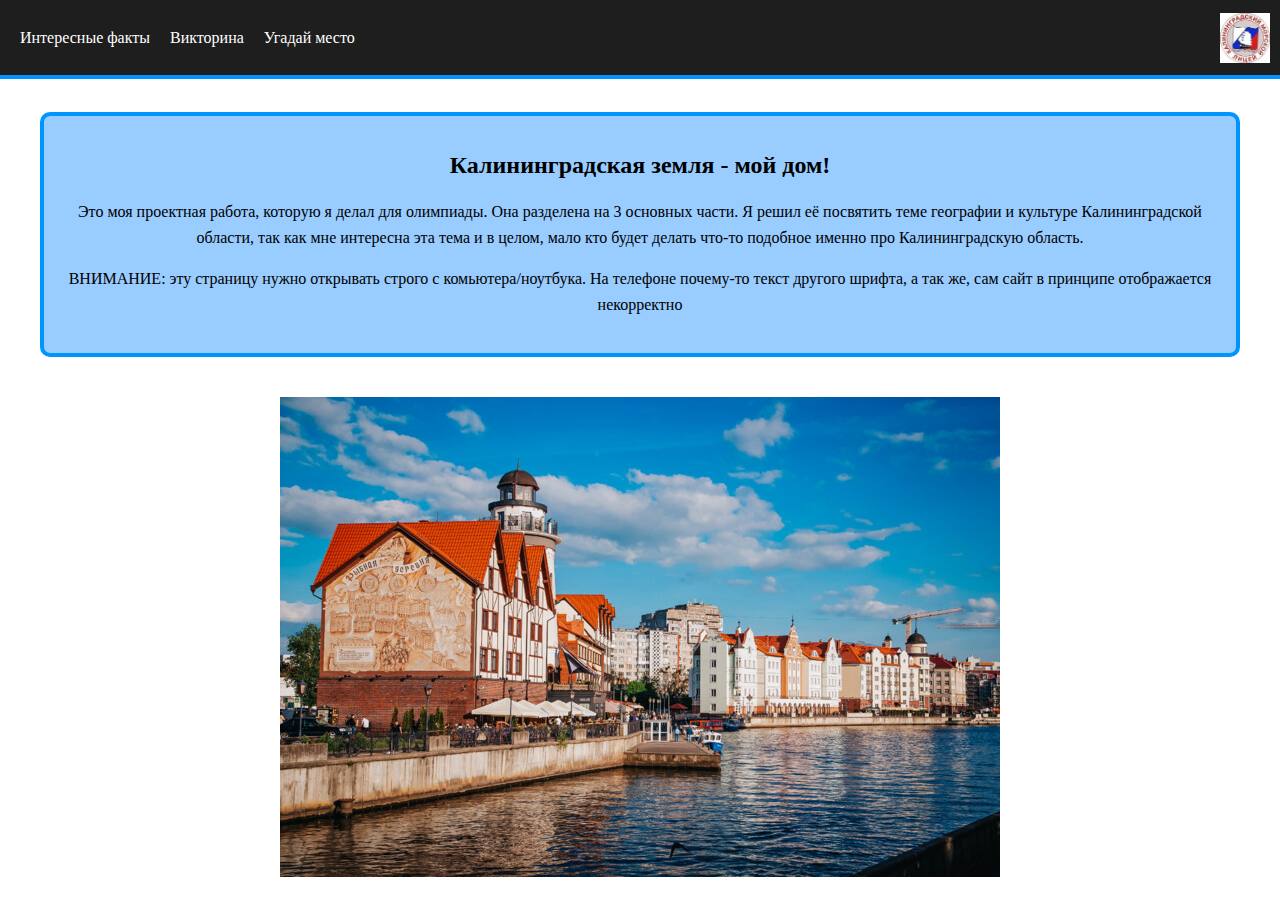
<file: index.html>
﻿<!DOCTYPE html>

<html lang="en" xmlns="http://www.w3.org/1999/xhtml">
<head>
	<meta charset="utf-8" />
	<link rel="stylesheet" href="style.css">
	<title>Проектная работа</title>
</head>
<body>
	<!-- Верхняя панель-->
	<div class="navbar">
		<div class="left-links">
			<a href="Интересные%20факты.html" class="nav-link">Интересные факты</a>
			<a href="Викторина.html" class="nav-link">Викторина</a>
			<a href="Угадай%20место.html" class="nav-link">Угадай место</a>
		</div>
		<div class="right-links">
			<img src="KML logo.jpeg" style="width: auto; height: 50px" class="nav-link">
		</div>
	</div>
	<br>
	<br>
	<br>
	<br>

	<div class="content">
		<h1>Калининградская земля - мой дом!</h1>
		<p>Это моя проектная работа, которую я делал для олимпиады. Она разделена на 3 основных части. Я решил её посвятить теме географии и культуре Калининградской области, так как мне интересна эта тема и в целом, мало кто будет делать что-то подобное именно про Калининградскую область.</p>
		<p>ВНИМАНИЕ: эту страницу нужно открывать строго с комьютера/ноутбука. На телефоне почему-то текст другого шрифта, а так же, сам сайт в принципе отображается некорректно</p>
	</div>

	<img src="Калининград.jpg">

</body>
</html>
</file>
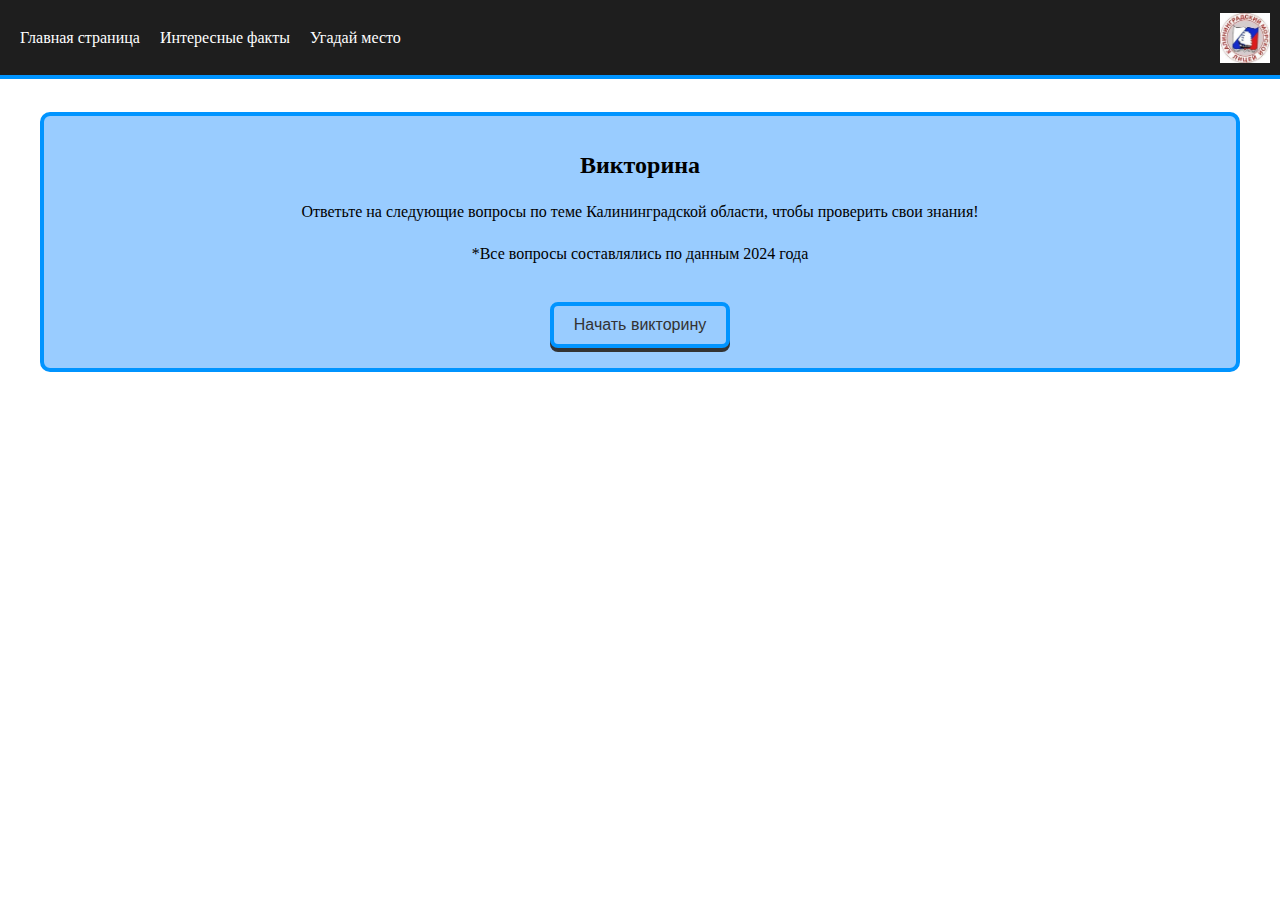
<file: Викторина.html>
﻿<!DOCTYPE html>

<html lang="en" xmlns="http://www.w3.org/1999/xhtml">
<head>
	<meta charset="utf-8" />
	<link rel="stylesheet" href="style.css">
	<title>Проектная работа</title>
</head>
<body>
	<!-- Верхняя панель-->
	<div class="navbar">
		<div class="left-links">
			<a href="index.html" class="nav-link">Главная страница</a>
			<a href="Интересные%20факты.html" class="nav-link">Интересные факты</a>
			<a href="Угадай%20место.html" class="nav-link">Угадай место</a>
		</div>
		<div class="right-links">
			<img src="KML logo.jpeg" style="width: auto; height: 50px" class="nav-link">
		</div>
	</div>

	<br>
	<br>
	<br>
	<br>

	<!-- Кнопка для перезапуска викторины -->


	<div class="content" id="startScreen">
		<h1>Викторина</h1>
		<p>Ответьте на следующие вопросы по теме Калининградской области, чтобы проверить свои знания!</p>
		<p>*Все вопросы составлялись по данным 2024 года</p>
		<button class="button" onclick="startGame()">Начать викторину</button>
	</div>

	<!-- Основной контент -->

    <div class="content" id="gameContainer">

        <h1 id="question-num"></h1>
        <p id="question"></p>

        <div id="images_for_7" class="image-container">
            <img src="1.png" width="100" height="150">
            <img src="2.png" width="100" height="150">
            <img src="3.png" width="100" height="150">
        </div>
        <div class="answers" id="answers">
            <button class="button" onclick="checkAnswer(0)">Вариант 1</button>
            <button class="button" onclick="checkAnswer(1)">Вариант 2</button>
            <button class="button" onclick="checkAnswer(2)">Вариант 3</button>
        </div>
        <div class="result" id="result"></div>
        <div class="next-button" id="nextButton">
            <button class="button" onclick="nextQuestion()">Продолжить</button>
        </div>
    </div>

	<div class="content" id="EndScreen">
		<h1>Игра завершена, спасибо за участние!</h1>
		<p id="right_answers"></p>
	</div>

	<script>

		document.getElementById("gameContainer").style.display = "none";
		document.getElementById("EndScreen").style.display = "none";

		// Массив вопросов и ответов

		const questions = [
			{ text: "Сколько городов в Калининградской области?", correct: 0 },
			{ text: "Какая площадь у Калининградской области?", correct: 2 },
			{ text: "Какое население Калининградской области?", correct: 2 },
			{ text: "В каком году Куршскую Косу признали национальным парком?", correct: 0 },
			{ text: "Сколько немецких фортов в Калининградской области?", correct: 1 },
			{ text: "В каком городе находится карьер по добыче янтаря?", correct: 0 },
			{ text: "Какой герб у Калининградской области?", correct: 0 },
            { text: "Какой философ является одним из символов Калининградской области?", correct: 1 },
            { text: "Какая длина Куршской Косы?", correct: 2 },
            { text: "Сколько заливов в Калининградской области?", correct: 1 }

		];

		const answers = [
			["22", "31", "16"],
			["7 000 км²", "40 000 км²", "15 100 км²"],
			["1 800 000 человек", "60 000 человек", "1 100 000 человек"],
			["1987", "2003", "1993"],
			["21", "15", "8"],
			["Янтарный", "Балтийск", "Советск"],
			["1", "2", "3"],
            ["Карл Маркс", "Иммануил Кант", "Юрген Хабермас"],
            ["160 км", "52 км", "98 км"],
            ["3", "2", "5"]
		];

		let currentIndex = 0;
		let rightAnswers = 0;

		function startGame() {
			document.getElementById("startScreen").style.display = "none";
			document.getElementById("gameContainer").style.display = "block";
			loadQuestion();
		}

		function loadQuestion() {
			document.getElementById("question-num").textContent = `Вопрос ${currentIndex + 1}`;
			document.getElementById("question").textContent = questions[currentIndex].text;
			const buttons = document.querySelectorAll(".answers button");
			document.getElementById("images_for_7").style.display = "none";
			if (currentIndex === 6) { document.getElementById("images_for_7").style.display = "block" }

			buttons.forEach((btn, index) => {
				btn.textContent = answers[currentIndex][index]
				btn.disabled = false;
			});
			document.getElementById("result").textContent = "";
			document.getElementById("nextButton").style.display = "none";
		}

		function checkAnswer(selectedIndex) {

			const resultDiv = document.getElementById("result");
			if (selectedIndex === questions[currentIndex].correct) {
				resultDiv.textContent = "Правильно!";
				resultDiv.style.color = "green";
				rightAnswers++;
			} else {
				resultDiv.textContent = `Неправильно! Ответ - ${answers[currentIndex][questions[currentIndex].correct]}`
				resultDiv.style.color = "red";
			}
			document.querySelectorAll(".answers button").forEach(btn => btn.disabled = true);
			document.getElementById("nextButton").style.display = "block";
			document.getElementById("answers").style.display = "none";
		}

		function nextQuestion() {
			currentIndex++;
			if (currentIndex < questions.length) {
				document.getElementById("answers").style.display = "block";
				loadQuestion();
			} else {
				document.getElementById("EndScreen").style.display = "block";
				document.getElementById("gameContainer").style.display = "none";
				let right_answers_word = "a"
				if (rightAnswers === 0) { right_answers_word = "правильных ответов" }
				else if (rightAnswers === 1) { right_answers_word = "правильный ответ" }
				else if (rightAnswers < 5) { right_answers_word = "правильных ответа" }
				if (4 < rightAnswers) { right_answers_word = "правильных ответов" }
				document.getElementById("right_answers").textContent = "Вы ответили на " + rightAnswers + " " + right_answers_word + " из 10";
			}
		}

		// Загрузка первой панорамы при открытии
		loadQuestion();
	</script>
</body>
</html>
</file>
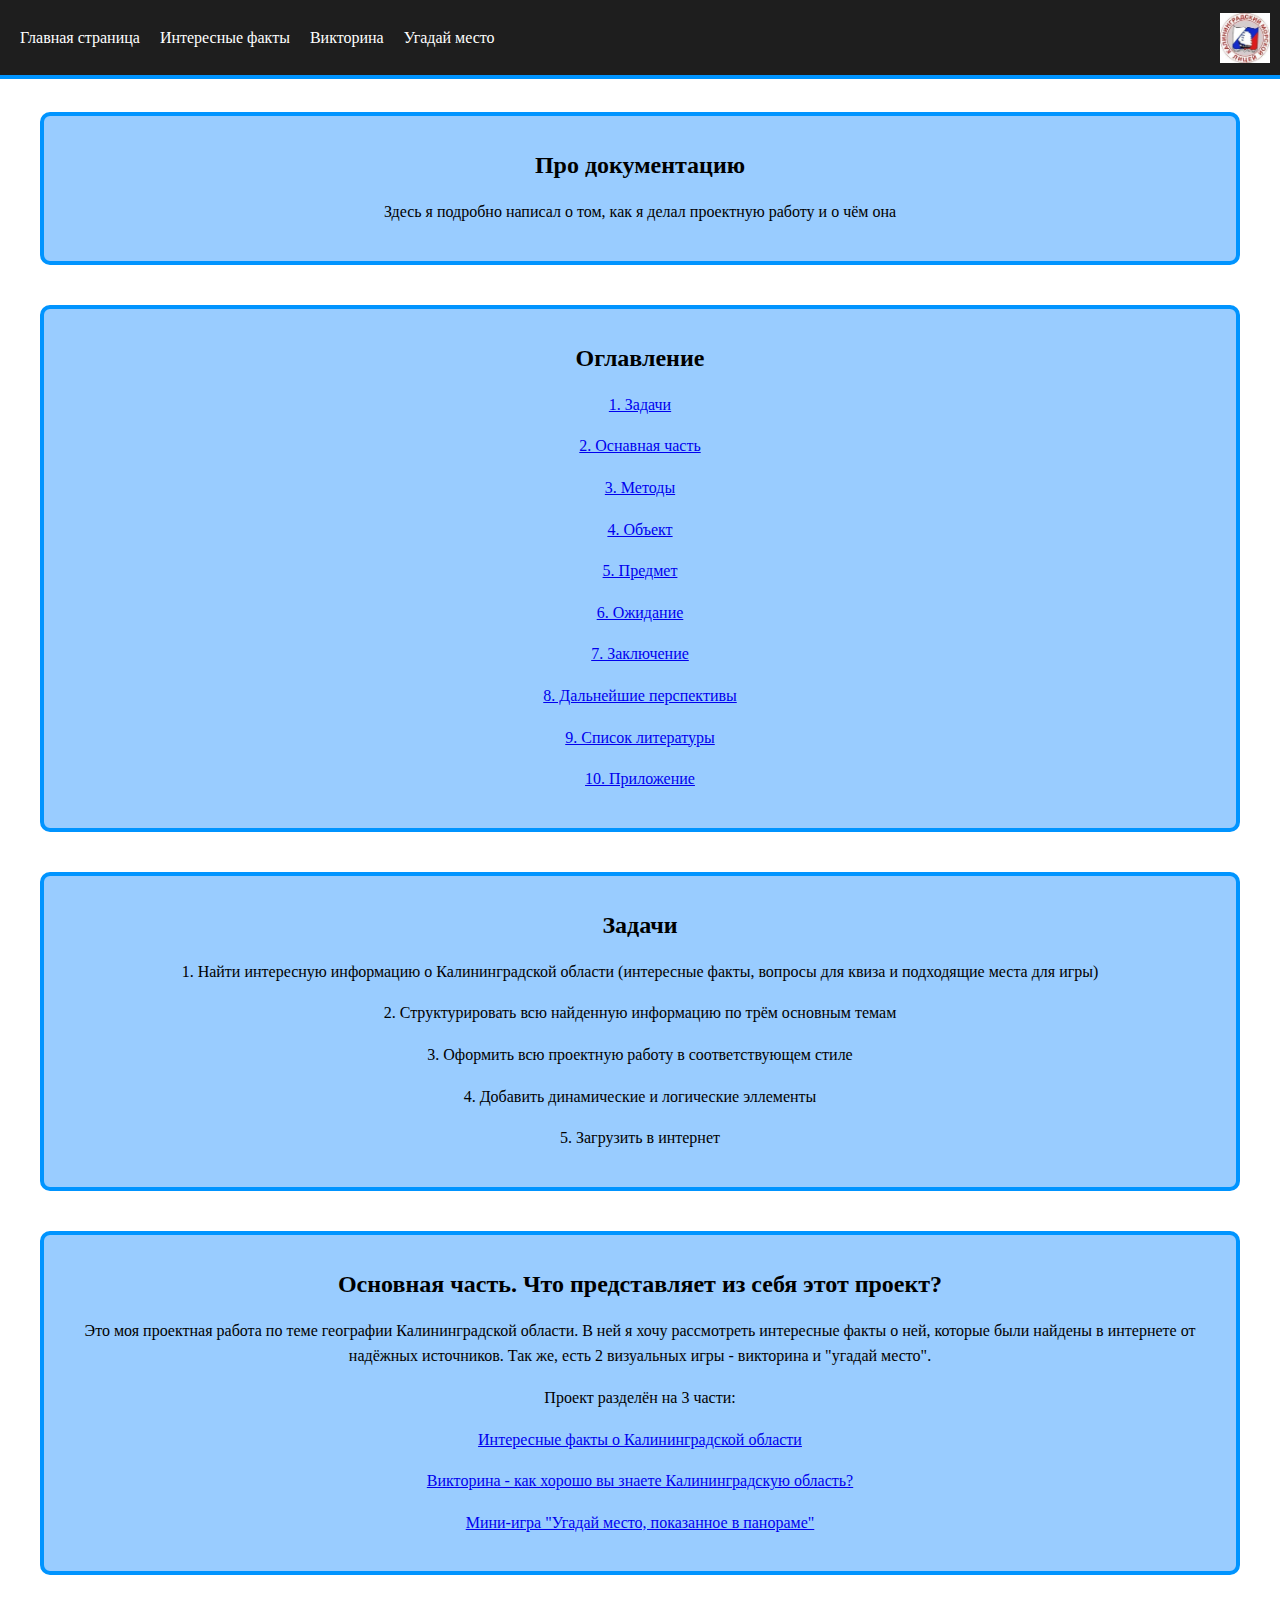
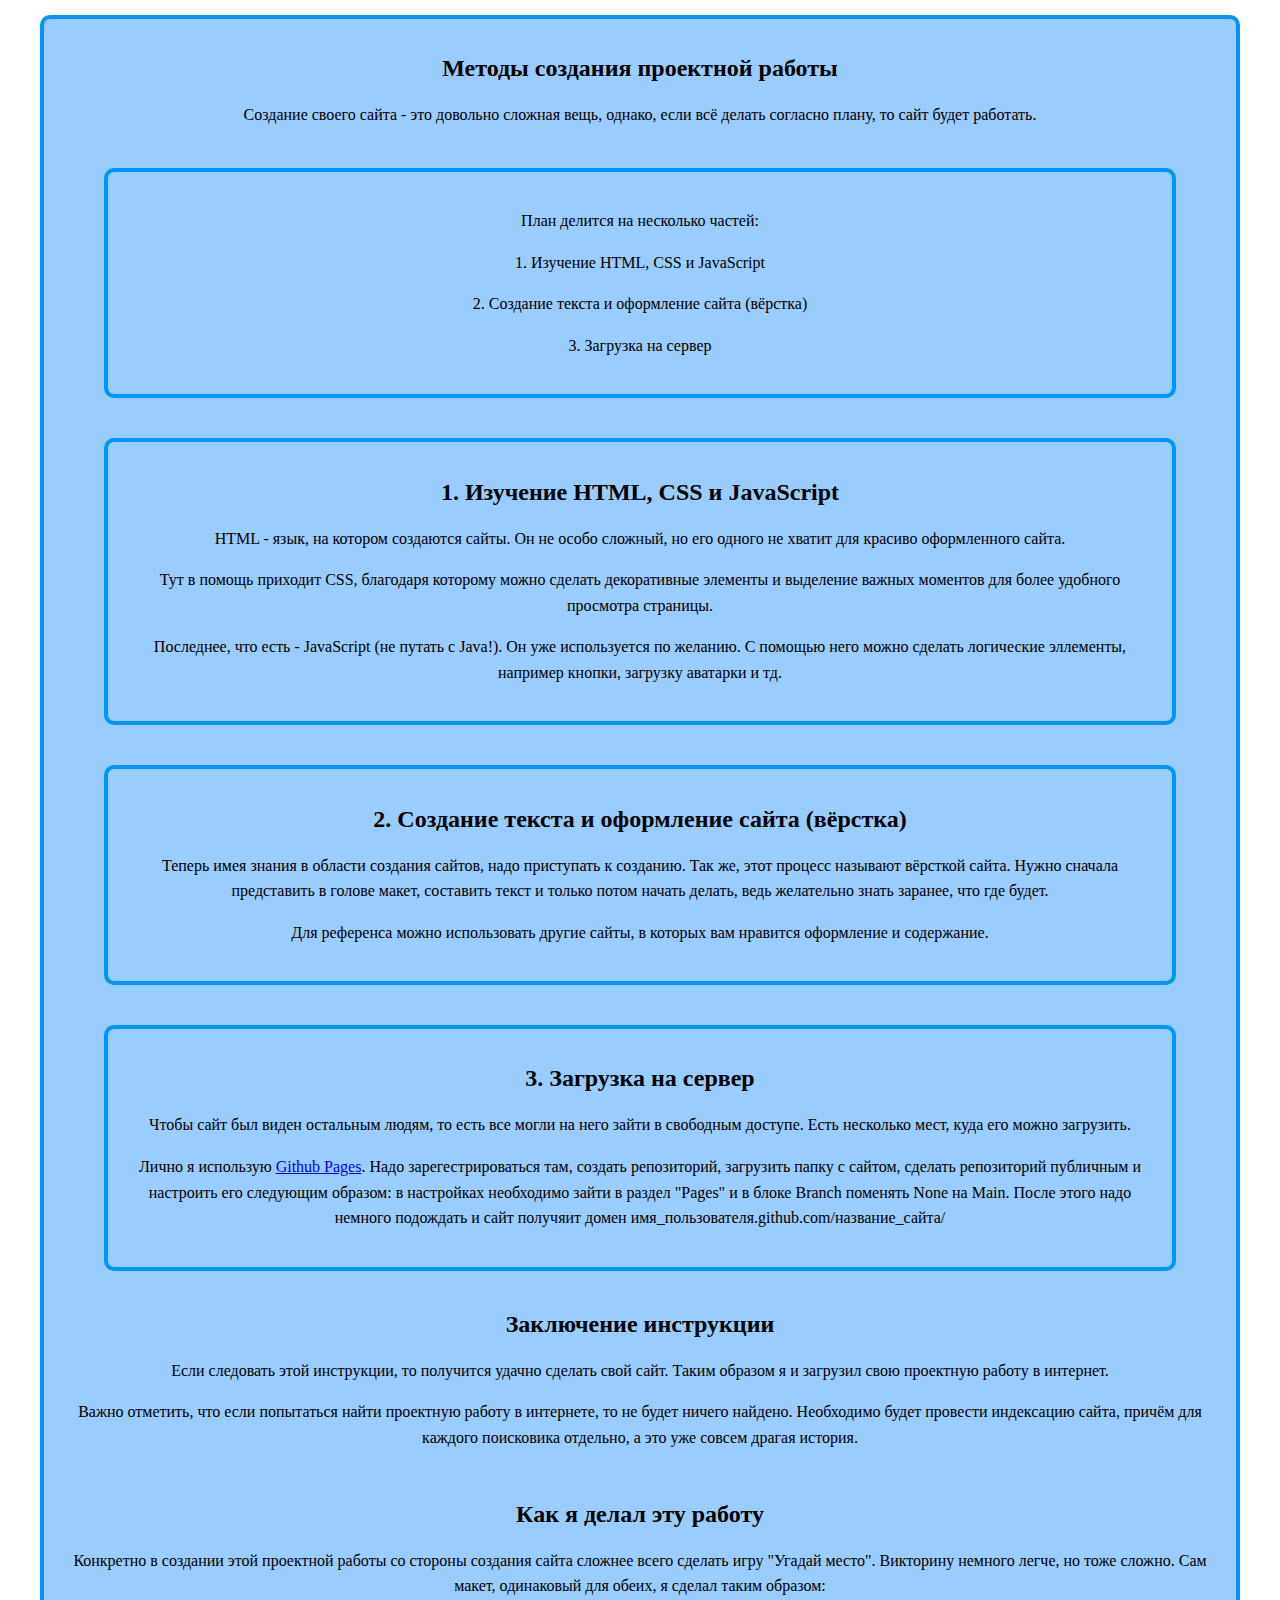
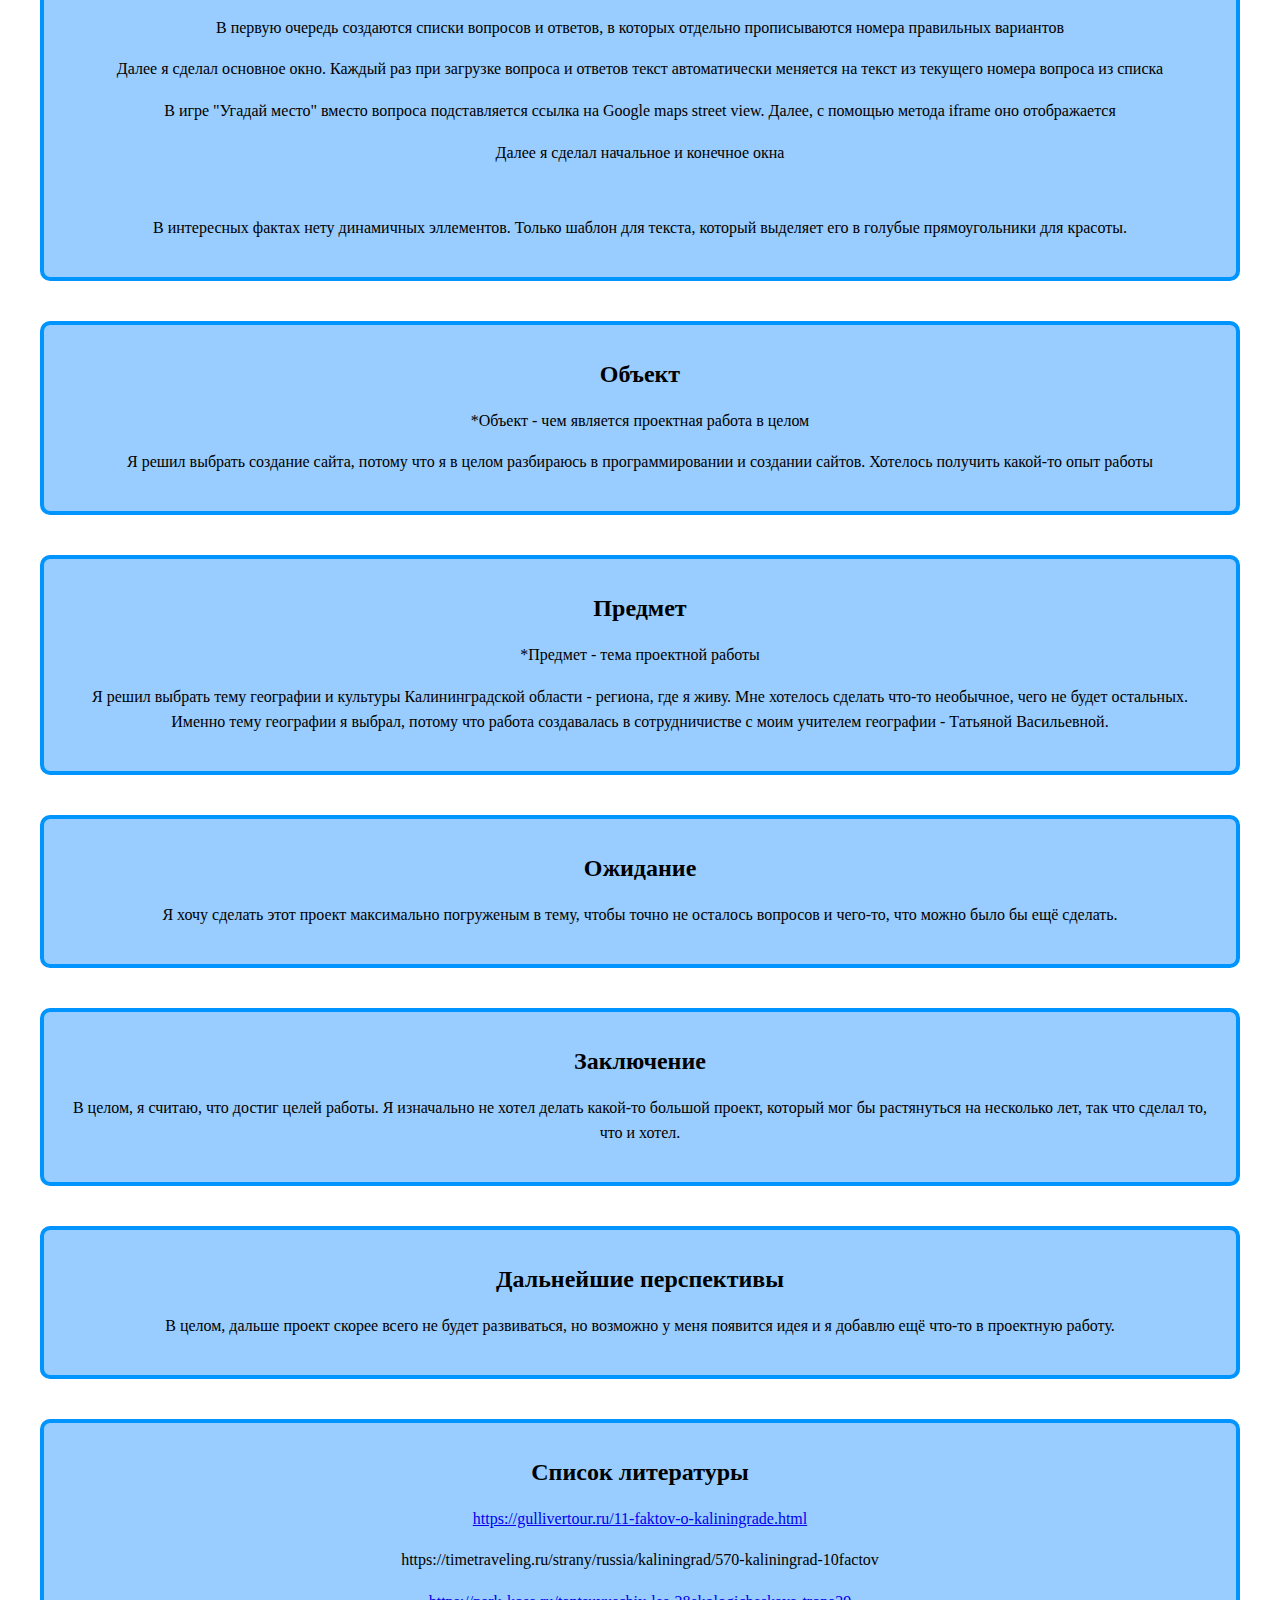
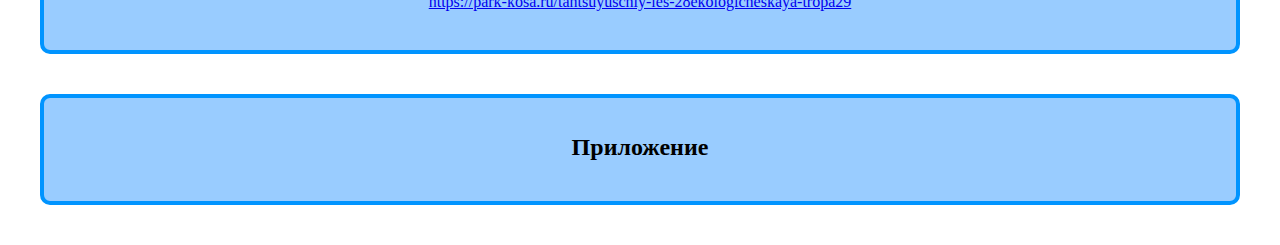
<file: Документация проекта.html>
﻿<!DOCTYPE html>

<html lang="en" xmlns="http://www.w3.org/1999/xhtml">
<head>
	<meta charset="utf-8" />
	<link rel="stylesheet" href="style.css">
	<title>Проектная работа</title>
</head>
<body>
	<!-- Верхняя панель-->
	<div class="navbar">
		<div class="left-links">
			<a href="index.html" class="nav-link">Главная страница</a>
			<a href="Интересные%20факты.html" class="nav-link">Интересные факты</a>
			<a href="Викторина.html" class="nav-link">Викторина</a>
			<a href="Угадай%20место.html" class="nav-link">Угадай место</a>
		</div>
		<div class="right-links">
			<img src="KML logo.jpeg" style="width: auto; height: 50px" class="nav-link">
		</div>
	</div>
	<br>
	<br>
	<br>
	<br>

	<div class="content">
		<h1>Про документацию</h1>
		<p>Здесь я подробно написал о том, как я делал проектную работу и о чём она</p>
	</div>

	<div class="content">
		<h1>Оглавление</h1>
		<p><a href="#1">1. Задачи</a></p>
		<p><a href="#2">2. Оснавная часть</a></p>
		<p><a href="#3">3. Методы</a></p>
		<p><a href="#4">4. Объект</a></p>
		<p><a href="#5">5. Предмет</a></p>
		<p><a href="#6">6. Ожидание</a></p>
		<p><a href="#7">7. Заключение</a></p>
		<p><a href="#8">8. Дальнейшие перспективы</a></p>
		<p><a href="#9">9. Список литературы</a></p>
		<p id="1"><a href="#10">10. Приложение</a></p>
	</div>

	<div class="content">
		<h1>Задачи</h1>
		<p>1. Найти интересную информацию о Калининградской области (интересные факты, вопросы для квиза и подходящие места для игры)</p>
		<p>2. Структурировать всю найденную информацию по трём основным темам</p>
		<p>3. Оформить всю проектную работу в соответствующем стиле</p>
		<p>4. Добавить динамические и логические эллементы</p>
		<p id="2">5. Загрузить в интернет</p>
	</div>

	<div class="content">
		<h1>Основная часть. Что представляет из себя этот проект?</h1>
		<p>Это моя проектная работа по теме географии Калининградской области. В ней я хочу рассмотреть интересные факты о ней, которые были найдены в интернете от надёжных источников. Так же, есть 2 визуальных игры - викторина и "угадай место".</p>
		<p>Проект разделён на 3 части:</p>
		<p><a href="#">Интересные факты о Калининградской области</a></p>
		<p><a href="#">Викторина - как хорошо вы знаете Калининградскую область?</a></p>
		<p id="3"><a href="#">Мини-игра "Угадай место, показанное в панораме"</a></p>
	</div>

	<div class="content">
		<h1>Методы создания проектной работы</h1>
		<p>Создание своего сайта - это довольно сложная вещь, однако, если всё делать согласно плану, то сайт будет работать.</p>
		<div class="content">
			<p>План делится на несколько частей:</p>
			<p>1. Изучение HTML, CSS и JavaScript</p>
			<p>2. Создание текста и оформление сайта (вёрстка)</p>
			<p>3. Загрузка на сервер</p>
		</div>

		<div class="content">
			<h1>1. Изучение HTML, CSS и JavaScript</h1>
			<p>HTML - язык, на котором создаются сайты. Он не особо сложный, но его одного не хватит для красиво оформленного сайта.</p>
			<p>Тут в помощь приходит CSS, благодаря которому можно сделать декоративные элементы и выделение важных моментов для более удобного просмотра страницы.</p>
			<p>Последнее, что есть - JavaScript (не путать с Java!). Он уже используется по желанию. С помощью него можно сделать логические эллементы, например кнопки, загрузку аватарки и тд.</p>
		</div>

		<div class="content">
			<h1>2. Создание текста и оформление сайта (вёрстка)</h1>
			<p>Теперь имея знания в области создания сайтов, надо приступать к созданию. Так же, этот процесс называют вёрсткой сайта. Нужно сначала представить в голове макет, составить текст и только потом начать делать, ведь желательно знать заранее, что где будет.</p>
			<p>Для референса можно использовать другие сайты, в которых вам нравится оформление и содержание.</p>
		</div>

		<div class="content">
			<h1>3. Загрузка на сервер</h1>
			<p>Чтобы сайт был виден остальным людям, то есть все могли на него зайти в свободным доступе. Есть несколько мест, куда его можно загрузить.</p>
			<p>Лично я использую <a href="https://pages.github.com/">Github Pages</a>. Надо зарегестрироваться там, создать репозиторий, загрузить папку с сайтом, сделать репозиторий публичным и настроить его следующим образом: в настройках необходимо зайти в раздел "Pages" и в блоке Branch поменять None на Main. После этого надо немного подождать и сайт получяит домен имя_пользователя.github.com/название_сайта/</p>
		</div>

		<h1>Заключение инструкции</h1>
		<p>Если следовать этой инструкции, то получится удачно сделать свой сайт. Таким образом я и загрузил свою проектную работу в интернет.</p>
		<p>Важно отметить, что если попытаться найти проектную работу в интернете, то не будет ничего найдено. Необходимо будет провести индексацию сайта, причём для каждого поисковика отдельно, а это уже совсем драгая история.</p>
		<br>
		<h1>Как я делал эту работу</h1>
		<p>Конкретно в создании этой проектной работы со стороны создания сайта сложнее всего сделать игру "Угадай место". Викторину немного легче, но тоже сложно. Сам макет, одинаковый для обеих, я сделал таким образом:</p>
		<p>В первую очередь создаются списки вопросов и ответов, в которых отдельно прописываются номера правильных вариантов</p>
		<p>Далее я сделал основное окно. Каждый раз при загрузке вопроса и ответов текст автоматически меняется на текст из текущего номера вопроса из списка</p>
		<p>В игре "Угадай место" вместо вопроса подставляется ссылка на Google maps street view. Далее, с помощью метода iframe оно отображается</p>
		<p>Далее я сделал начальное и конечное окна</p>
		<br>
		<p id="4">В интересных фактах нету динамичных эллементов. Только шаблон для текста, который выделяет его в голубые прямоугольники для красоты.</p>

	</div>

	<div class="content">
		<h1>Объект</h1>
		<p>*Объект - чем является проектная работа в целом</p>
		<p id="5">Я решил выбрать создание сайта, потому что я в целом разбираюсь в программировании и создании сайтов. Хотелось получить какой-то опыт работы</p>
	</div>

	<div class="content">
		<h1>Предмет</h1>
		<p>*Предмет - тема проектной работы</p>
		<p id="6">Я решил выбрать тему географии и культуры Калининградской области - региона, где я живу. Мне хотелось сделать что-то необычное, чего не будет остальных. Именно тему географии я выбрал, потому что работа создавалась в сотрудничистве с моим учителем географии - Татьяной Васильевной.</p>
	</div>

	<div class="content">
		<h1>Ожидание</h1>
		<p id="7">Я хочу сделать этот проект максимально погруженым в тему, чтобы точно не осталось вопросов и чего-то, что можно было бы ещё сделать.</p>
	</div>

	<div class="content">
		<h1>Заключение</h1>
		<p id="8">В целом, я считаю, что достиг целей работы. Я изначально не хотел делать какой-то большой проект, который мог бы растянуться на несколько лет, так что сделал то, что и хотел.</p>
	</div>

	<div class="content">
		<h1>Дальнейшие перспективы</h1>
		<p id="9">В целом, дальше проект скорее всего не будет развиваться, но возможно у меня появится идея и я добавлю ещё что-то в проектную работу.</p>
	</div>

	<div class="content">
		<h1>Список литературы</h1>
		<p><a href="https://gullivertour.ru/11-faktov-o-kaliningrade.html">https://gullivertour.ru/11-faktov-o-kaliningrade.html</a></p>
		<p><a href="https://timetraveling.ru/strany/russia/kaliningrad/570-kaliningrad-10factov"></a>https://timetraveling.ru/strany/russia/kaliningrad/570-kaliningrad-10factov</p>
		<p id="10"><a href="https://park-kosa.ru/tantsuyuschiy-les-28ekologicheskaya-tropa29">https://park-kosa.ru/tantsuyuschiy-les-28ekologicheskaya-tropa29</a></p>
	</div>

	<div class="content">
		<h1>Приложение</h1>
	</div>

</body>
</html>
</file>
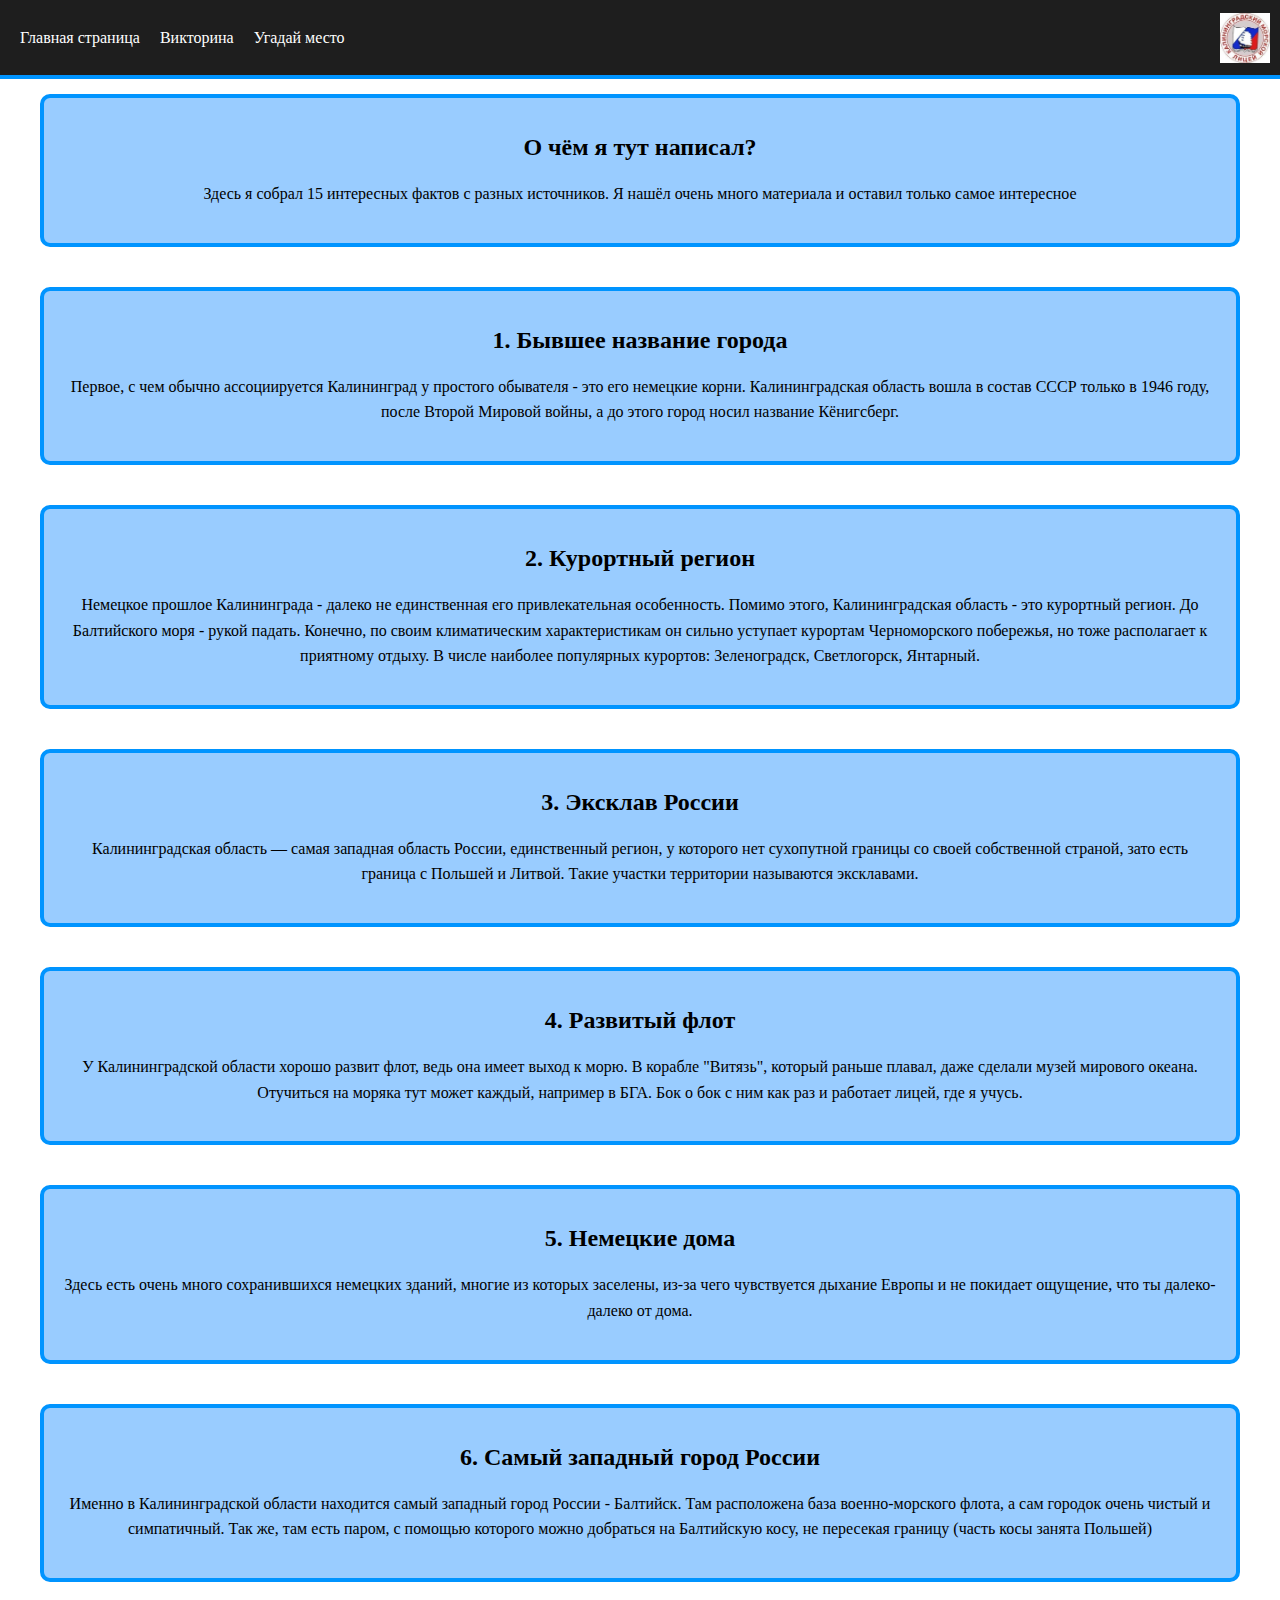
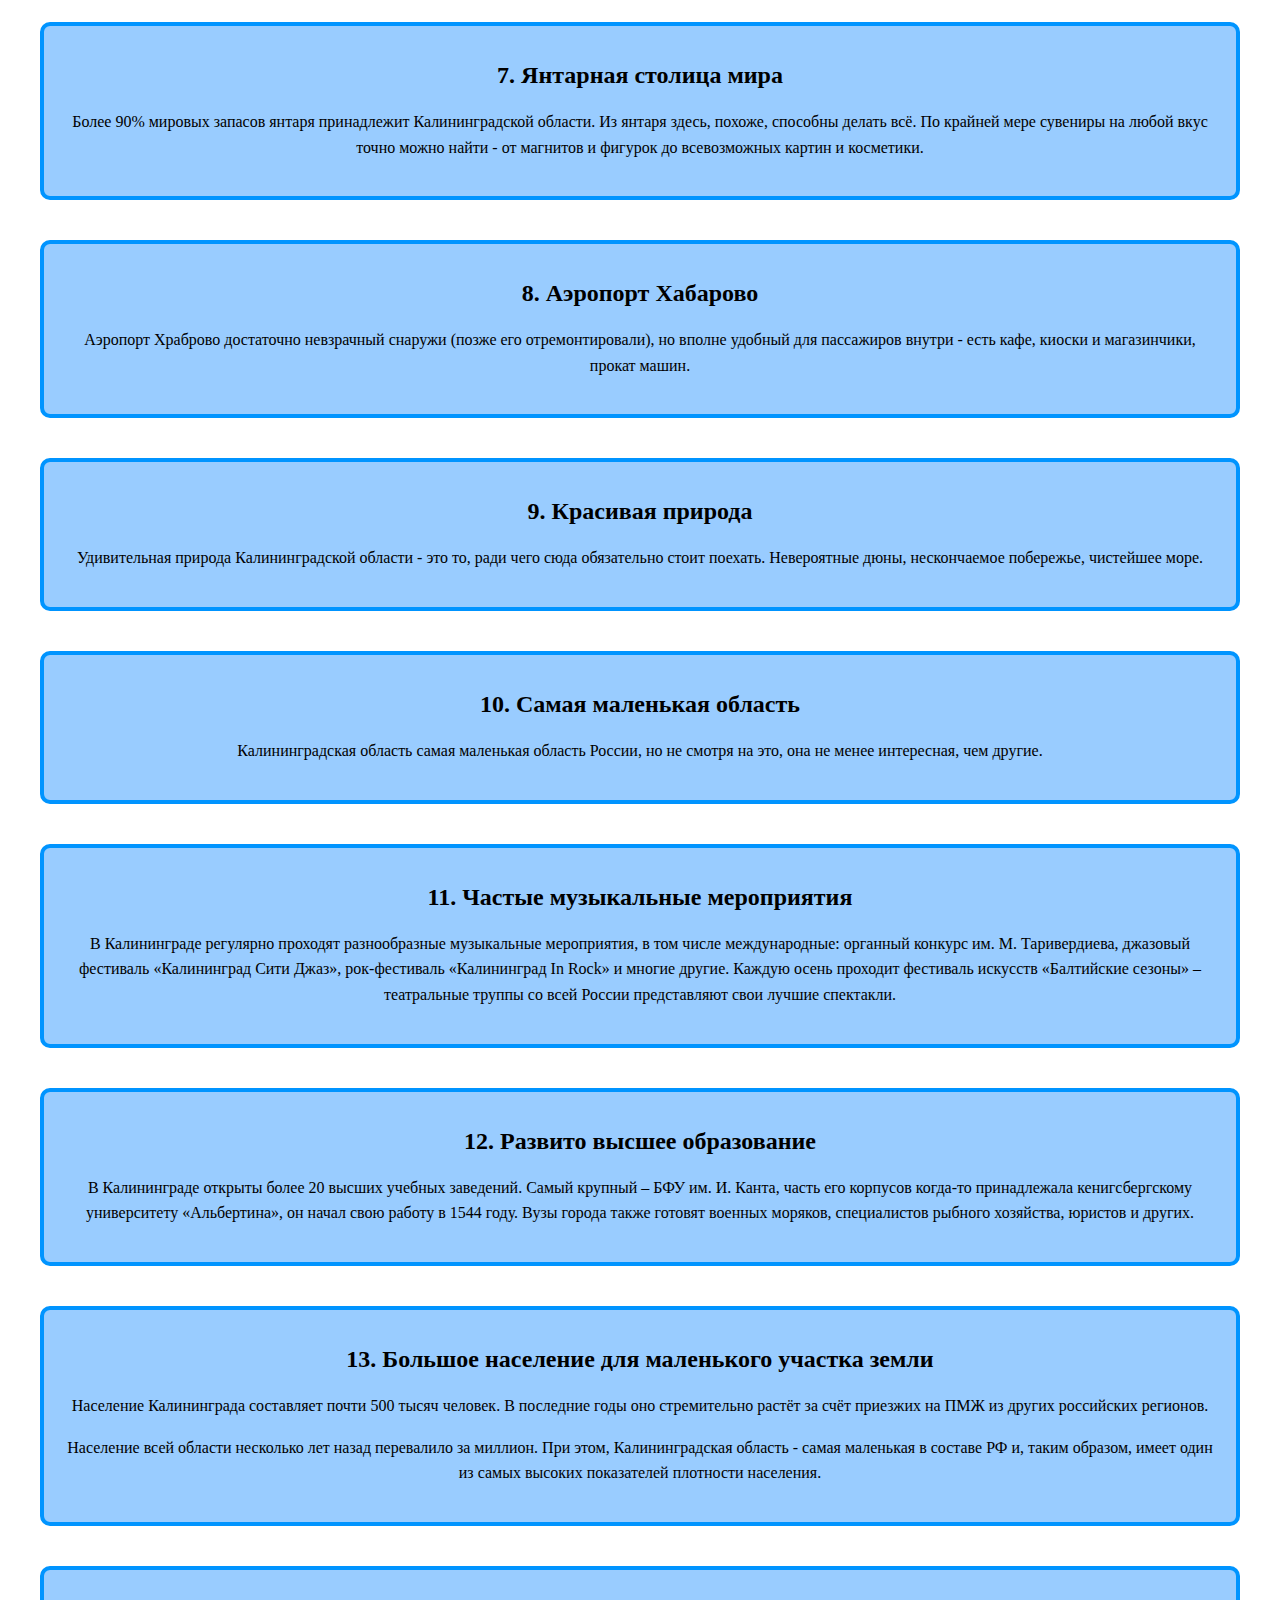
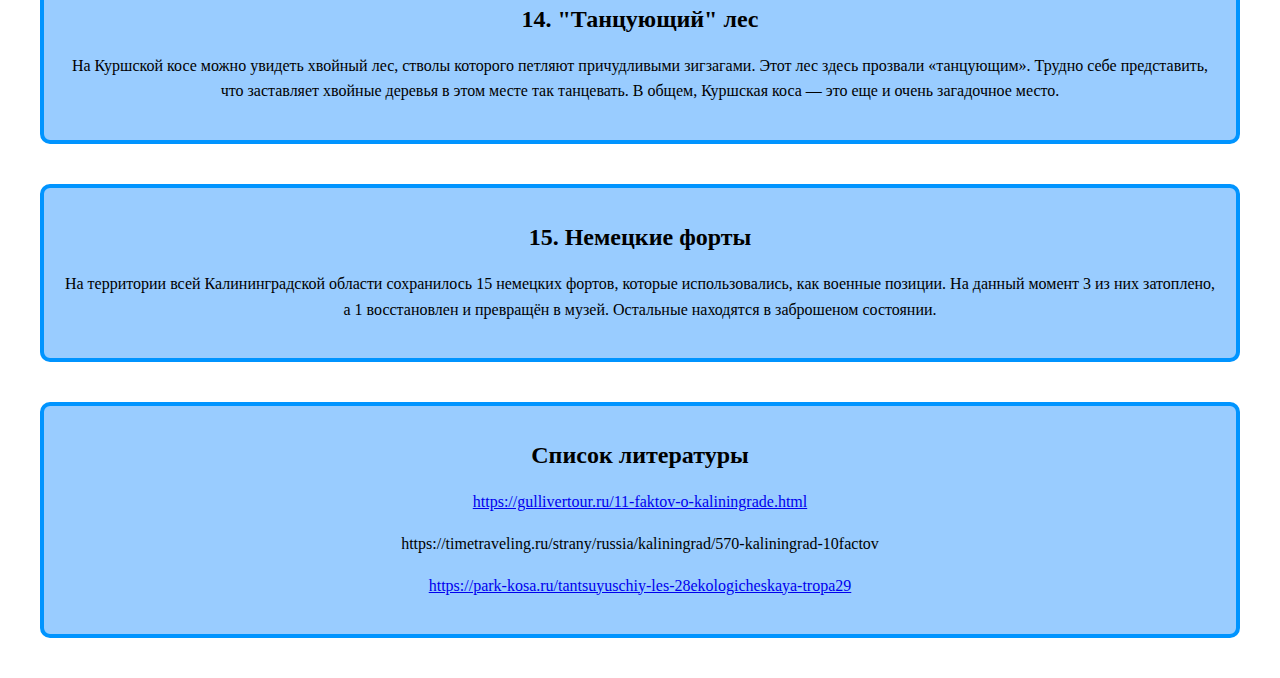
<file: Интересные факты.html>
﻿<!DOCTYPE html>

<html lang="en" xmlns="http://www.w3.org/1999/xhtml">
<head>
	<meta charset="utf-8" />
	<link rel="stylesheet" href="style.css">
	<title>Проектная работа</title>
	<meta charset="UTF-8">
	<meta name="viewport" content="width=device-width, initial-scale=1.0">
	<title>Проектная работа</title>

</head>
<body>
	<!-- Верхняя панель-->
	<div class="navbar">
		<div class="left-links">
			<a href="index.html" class="nav-link">Главная страница</a>
			<a href="Викторина.html" class="nav-link">Викторина</a>
			<a href="Угадай%20место.html" class="nav-link">Угадай место</a>
		</div>
		<div class="right-links">
			<img src="KML logo.jpeg" style="width: auto; height: 50px" class="nav-link">
		</div>
	</div>

	<div id="brs">
		<br>
		<br>
		<br>
	</div>

	<!-- Основной контент -->

	<div class="content">
		<h1>О чём я тут написал?</h1>
		<p>Здесь я собрал 15 интересных фактов с разных источников. Я нашёл очень много материала и оставил только самое интересное</p>
	</div>

	<div class="content">
		<h1>1. Бывшее название города</h1>
		<p>Первое, с чем обычно ассоциируется Калининград у простого обывателя - это его немецкие корни. Калининградская область вошла в состав СССР только в 1946 году, после Второй Мировой войны, а до этого город носил название Кёнигсберг.</p>
	</div>

	<div class="content">
		<h1>2. Курортный регион</h1>
		<p>Немецкое прошлое Калининграда - далеко не единственная его привлекательная особенность. Помимо этого, Калининградская область - это курортный регион. До Балтийского моря - рукой падать. Конечно, по своим климатическим характеристикам он сильно уступает курортам Черноморского побережья, но тоже располагает к приятному отдыху. В числе наиболее популярных курортов: Зеленоградск, Светлогорск, Янтарный.</p>
	</div>

	<div class="content">
		<h1>3. Эксклав России</h1>
		<p>Калининградская область — самая западная область России, единственный регион, у которого нет сухопутной границы со своей собственной страной, зато есть граница с Польшей и Литвой. Такие участки территории называются эксклавами.</p>
	</div>

	<div class="content">
		<h1>4. Развитый флот</h1>
		<p>У Калининградской области хорошо развит флот, ведь она имеет выход к морю. В корабле "Витязь", который раньше плавал, даже сделали музей мирового океана. Отучиться на моряка тут может каждый, например в БГА. Бок о бок с ним как раз и работает лицей, где я учусь.</p>
	</div>

	<div class="content">
		<h1>5. Немецкие дома</h1>
		<p>Здесь есть очень много сохранившихся немецких зданий, многие из которых заселены, из-за чего чувствуется дыхание Европы и не покидает ощущение, что ты далеко-далеко от дома.</p>
	</div>

	<div class="content">
		<h1>6. Самый западный город России</h1>
		<p>Именно в Калининградской области находится самый западный город России - Балтийск. Там расположена база военно-морского флота, а сам городок очень чистый и симпатичный. Так же, там есть паром, с помощью которого можно добраться на Балтийскую косу, не пересекая границу (часть косы занята Польшей)</p>
	</div>

	<div class="content">
		<h1>7. Янтарная столица мира</h1>
		<p>Более 90% мировых запасов янтаря принадлежит Калининградской области. Из янтаря здесь, похоже, способны делать всё. По крайней мере сувениры на любой вкус точно можно найти - от магнитов и фигурок до всевозможных картин и косметики.</p>
	</div>

	<div class="content">
		<h1>8. Аэропорт Хабарово</h1>
		<p>Аэропорт Храброво достаточно невзрачный снаружи (позже его отремонтировали), но вполне удобный для пассажиров внутри - есть кафе, киоски и магазинчики, прокат машин.</p>
	</div>

	<div class="content">
		<h1>9. Красивая природа</h1>
		<p>Удивительная природа Калининградской области - это то, ради чего сюда обязательно стоит поехать. Невероятные дюны, нескончаемое побережье, чистейшее море.</p>
	</div>

	<div class="content">
		<h1>10. Самая маленькая область</h1>
		<p>Калининградская область самая маленькая область России, но не смотря на это, она не менее интересная, чем другие.</p>
	</div>

	<div class="content">
		<h1>11. Частые музыкальные мероприятия</h1>
		<p>В Калининграде регулярно проходят разнообразные музыкальные мероприятия, в том числе международные: органный конкурс им. М. Таривердиева, джазовый фестиваль «Калининград Сити Джаз», рок-фестиваль «Калининград In Rock» и многие другие. Каждую осень проходит фестиваль искусств «Балтийские сезоны» – театральные труппы со всей России представляют свои лучшие спектакли.</p>
	</div>

	<div class="content">
		<h1>12. Развито высшее образование</h1>
		<p>В Калининграде открыты более 20 высших учебных заведений. Самый крупный – БФУ им. И. Канта, часть его корпусов когда-то принадлежала кенигсбергскому университету «Альбертина», он начал свою работу в 1544 году. Вузы города также готовят военных моряков, специалистов рыбного хозяйства, юристов и других.</p>
	</div>

	<div class="content">
		<h1>13. Большое население для маленького участка земли</h1>
		<p>Население Калининграда составляет почти 500 тысяч человек. В последние годы оно стремительно растёт за счёт приезжих на ПМЖ из других российских регионов.</p>
		<p>Население всей области несколько лет назад перевалило за миллион. При этом, Калининградская область - самая маленькая в составе РФ и, таким образом, имеет один из самых высоких показателей плотности населения.</p>
	</div>

	<div class="content">
		<h1>14. "Танцующий" лес</h1>
		<p>На Куршской косе можно увидеть хвойный лес, стволы которого петляют причудливыми зигзагами. Этот лес здесь прозвали «танцующим». Трудно себе представить, что заставляет хвойные деревья в этом месте так танцевать. В общем, Куршская коса — это еще и очень загадочное место.</p>
	</div>

	<div class="content">
		<h1>15. Немецкие форты</h1>
		<p>На территории всей Калининградской области сохранилось 15 немецких фортов, которые использовались, как военные позиции. На данный момент 3 из них затоплено, а 1 восстановлен и превращён в музей. Остальные находятся в заброшеном состоянии.</p>
	</div>
	<div class="content">
		<h1>Список литературы</h1>
		<p><a href="https://gullivertour.ru/11-faktov-o-kaliningrade.html">https://gullivertour.ru/11-faktov-o-kaliningrade.html</a></p>
		<p><a href="https://timetraveling.ru/strany/russia/kaliningrad/570-kaliningrad-10factov"></a>https://timetraveling.ru/strany/russia/kaliningrad/570-kaliningrad-10factov</p>
		<p id="10"><a href="https://park-kosa.ru/tantsuyuschiy-les-28ekologicheskaya-tropa29">https://park-kosa.ru/tantsuyuschiy-les-28ekologicheskaya-tropa29</a></p>
	</div>

</body>
</html>
</file>
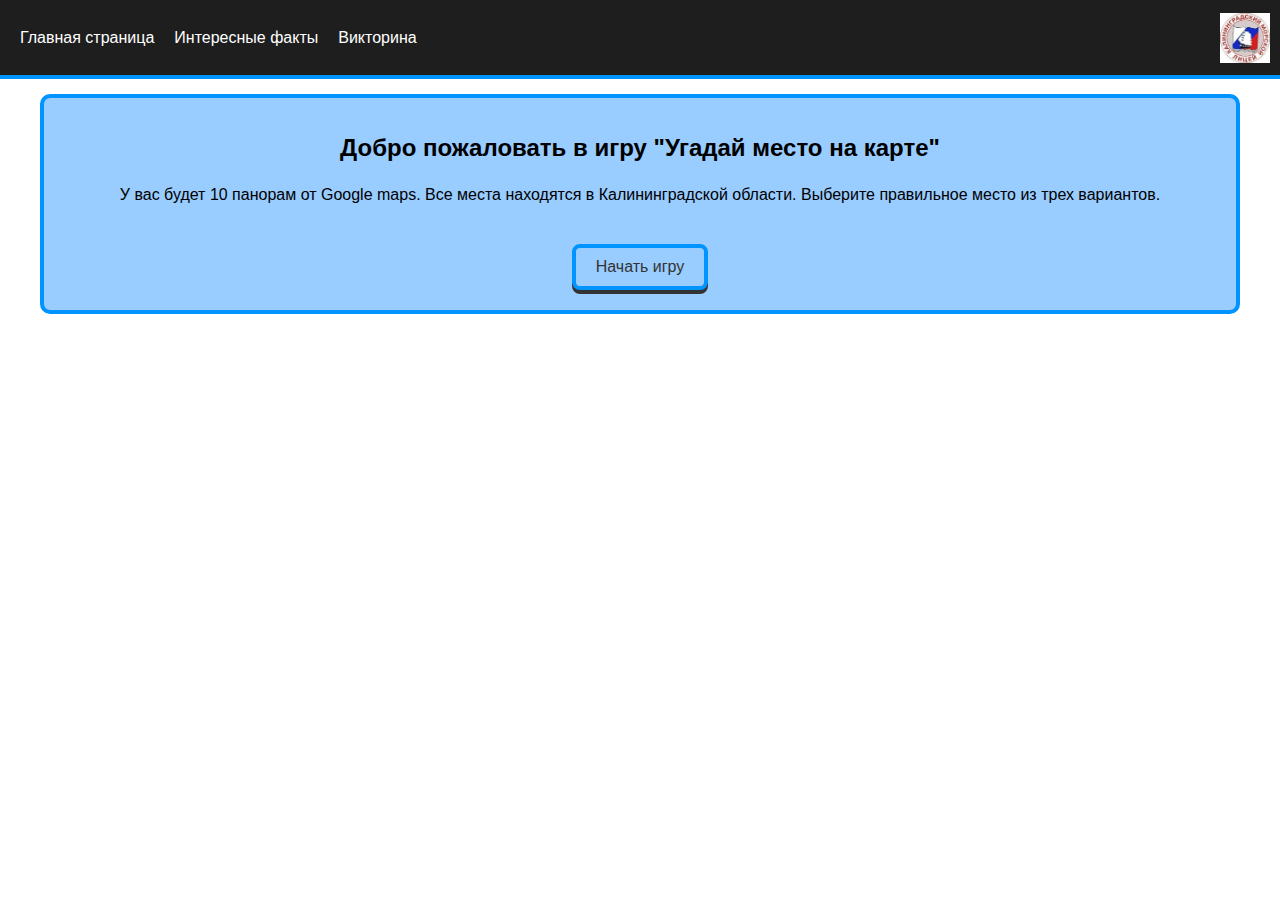
<file: Угадай место.html>
﻿<!DOCTYPE html>

<html lang="en" xmlns="http://www.w3.org/1999/xhtml">
<head>
	<meta charset="utf-8" />
	<link rel="stylesheet" href="style.css">
	<title>Проектная работа</title>
	<meta charset="UTF-8">
	<meta name="viewport" content="width=device-width, initial-scale=1.0">
	<title>Угадай место на карте</title>
	<style>
		body {
			font-family: Arial, sans-serif;
			text-align: center;
			margin: 0;
			padding: 0;
		}

		.container {
			padding: 20px;
		}

		.map-container {
			position: relative;
			width: 100%;
			height: 400px;
		}

		iframe {
			width: 80%;
			height: 400px;
			border: none;
		}

		.cover {
			position: absolute;
			top: 0;
			left: 0;
			width: 100%;
			height: 60px; /* Высота белого прямоугольника */
			background-color: white;
			z-index: 2;
		}

		.options {
			display: flex;
			justify-content: center;
			gap: 15px;
			margin-top: 20px;
		}

			.options button {
				padding: 10px 20px;
				font-size: 16px;
				cursor: pointer;
			}

		.result {
			margin-top: 20px;
			font-size: 18px;
			font-weight: bold;
		}

		.next-button {
			margin-top: 20px;
			display: none;
		}

			.next-button button {
				padding: 10px 20px;
				font-size: 16px;
				cursor: pointer;
			}
	</style>
</head>
<body>
	<!-- Верхняя панель-->
	<div class="navbar">
		<div class="left-links">
			<a href="index.html" class="nav-link">Главная страница</a>
			<a href="Интересные%20факты.html" class="nav-link">Интересные факты</a>
			<a href="Викторина.html" class="nav-link">Викторина</a>
		</div>
		<div class="right-links">
			<img src="KML logo.jpeg" style="width: auto; height: 50px" class="nav-link">
		</div>
	</div>

	<div id="brs">
		<br>
		<br>
		<br>
	</div>

	<div class="content" id="startScreen">
		<h1>Добро пожаловать в игру "Угадай место на карте"</h1>
		<p>У вас будет 10 панорам от Google maps. Все места находятся в Калининградской области. Выберите правильное место из трех вариантов.</p>
		<button class="button" onclick="startGame()">Начать игру</button>
	</div>

	<!-- Основной контент -->

	<div class="container" id="gameContainer">

		<h1>Угадай место на карте</h1>
		<div class="map-container">
			<iframe id="map" src=""></iframe>
			<div class="cover"></div>
		</div>

		<div class="options" id="options">
			<button class="button" onclick="checkAnswer(0)">Вариант 1</button>
			<button class="button" onclick="checkAnswer(1)">Вариант 2</button>
			<button class="button" onclick="checkAnswer(2)">Вариант 3</button>
		</div>
		<div class="result" id="result"></div>
		<div class="next-button" id="nextButton">
			<button class="button" onclick="nextPanorama()">Продолжить</button>
		</div>
	</div>

	<div class="content" id="EndScreen">
		<h1>Игра завершена, спасибо за участние!</h1>
		<p id="right_answers"></p>
	</div>

	<script>

		document.getElementById("gameContainer").style.display = "none";
		document.getElementById("EndScreen").style.display = "none";

		// Массив панорам и вариантов
		const panoramas = [
			{ url: "https://www.google.com/maps/embed?pb=!4v1732715855697!6m8!1m7!1sCAoSLEFGMVFpcFB6Y3pfVVhkZDJ0ODBRNzNITE9UalBhTkMwYXNlV3ZUNVdLRklf!2m2!1d54.9597732606661!2d20.48255643468437!3f353.35375188275464!4f-11.204867611823673!5f0.4000000000000002", correct: 1 },
			{ url: "https://www.google.com/maps/embed?pb=!4v1732716178344!6m8!1m7!1sCAoSLEFGMVFpcE5fY0Q2NzFPdlBZY2RfOHNzNDdrR1NDenB6YnFHV0pNWjZzT2pv!2m2!1d54.69734100397057!2d20.49428697638168!3f94.40869739419725!4f18.052352237301932!5f0.4000000000000002", correct: 0 },
			{ url: "https://www.google.com/maps/embed?pb=!4v1732718470373!6m8!1m7!1sCAoSLEFGMVFpcE1ERHpBZTZRWEh0b1ZZTGsteDFKc3A0RjYtQkNPRG1nUjl3QUdU!2m2!1d54.72233191185831!2d20.52303484909535!3f129.98729467738082!4f0.4516726389242933!5f0.4000000000000002", correct: 2 },
			{ url: "https://www.google.com/maps/embed?pb=!4v1732718939489!6m8!1m7!1sevL--x8MvwHperXbH1p_0g!2m2!1d54.69729235730756!2d20.49488299367035!3f188.6720377082985!4f5.636037570774221!5f0.5016902273964707", correct: 2 },
			{ url: "https://www.google.com/maps/embed?pb=!4v1733592849575!6m8!1m7!1sCAoSLEFGMVFpcE5Yd3lnel9ZaW9pZEdhQWxteFpBMVBKZUF6U0loT2VWbWhqR21B!2m2!1d55.08294465789038!2d21.90457031474953!3f158.48898893788746!4f16.344939162676255!5f0.7820865974627469", correct: 1 },
			{ url: "https://www.google.com/maps/embed?pb=!4v1733601118506!6m8!1m7!1sCAoSLEFGMVFpcFBmMUxJaVljeDZxT2FleTlMeHg0bzdvWTRJV2Q5WmxCT0IzdC10!2m2!1d55.08139110274215!2d21.88891532150885!3f53.20406809122771!4f-1.6381397672901983!5f0.7820865974627469", correct: 2 },
            { url: "https://www.google.com/maps/embed?pb=!4v1733601526034!6m8!1m7!1sCAoSLEFGMVFpcE15Nlhmcnpyb0dQSjlFRHRkZks5bGRsM3U2ZlJOaERaSERLNl9V!2m2!1d54.64353099731836!2d19.88683361877059!3f347.3897268105121!4f1.5547405664884337!5f1.7966397563673229", correct: 2 },
            { url: "https://www.google.com/maps/embed?pb=!4v1733602201606!6m8!1m7!1sCAoSLEFGMVFpcFBPRlBjZWNuRDFMYlprTzJXMDFCUHZxczVzYzVNQjR2b0tzN0Y3!2m2!1d54.63741889721466!2d19.87785399388112!3f263.9193746809957!4f7.838600910662848!5f0.7820865974627469", correct: 0 },
            { url: "https://www.google.com/maps/embed?pb=!4v1733602728710!6m8!1m7!1sCAoSLEFGMVFpcE5zQ1dFdjZobmZBM2dfc1R1TU5PRUoyNDdpU3V0OVBBd2ZSa3lF!2m2!1d54.57748680097128!2d22.10311415655955!3f254.4144612085961!4f-15.332532659509837!5f1.5077554574995262", correct: 0 },
            { url: "https://www.google.com/maps/embed?pb=!4v1733603133708!6m8!1m7!1sCAoSLEFGMVFpcE9pR1BjdENURFlwci05QzhhU1ZiUW1qczl6Vi1oRUdyMUxnLW8z!2m2!1d54.6253853069772!2d19.88613116859708!3f2.1234686190220797!4f14.037554566620742!5f0.7820865974627469", correct: 0 },
		];

		const options = [
			["Пожарная смотровая вышка", 'Музей кошек "Муррариум"', "Водонапорная башня Калинина"],
			["Бранденбургские ворота", "Замок Кёниг", "3 форт"],
			["Ресторан Базилик", "Музей изобразитнльных исскуств", "Музей янтаря"],
			['Кафе "У Канта"', "Центральные ворота", "Музей марципана"],
			["Мост Победы", "Мост королевы Луизы", "Янтарный мост"],
            ['Скульптура "Лось". Светлогорск', 'Скульптура "Лось". Знаменск', 'Скульптура "Лось". Советск'],
            ["Немецкое военное убежище", "15 форт", 'Крепость "Пиллау"'],
            ['Форт "Западный"', "Кёнигсбергская береговая линия защиты", 'Замок "Бальга"'],
            ["Горбатый мост", "Мост советов", "Мост Балька Германа"],
            ["Ангар. Балтийская коса", "Аэродром Девау", "Ангар. Куршская коса"]
		];

		let currentIndex = 0;
		let rightAnswers = 0;

		function startGame() {
			document.getElementById("startScreen").style.display = "none";
			document.getElementById("brs").style.display = "none";
			document.getElementById("gameContainer").style.display = "block";
			loadPanorama();
		}

		function loadPanorama() {
			document.getElementById("map").src = panoramas[currentIndex].url;
			const buttons = document.querySelectorAll(".options button");
			buttons.forEach((btn, index) => {
				btn.textContent = options[currentIndex][index];
				btn.disabled = false;
			});
			document.getElementById("result").textContent = "";
			document.getElementById("nextButton").style.display = "none";
		}

		function checkAnswer(selectedIndex) {

			const resultDiv = document.getElementById("result");
			if (selectedIndex === panoramas[currentIndex].correct) {
				resultDiv.textContent = "Правильно!";
				resultDiv.style.color = "green";
				rightAnswers++;
			} else {
				resultDiv.textContent = `Неправильно! Ответ - ${options[currentIndex][panoramas[currentIndex].correct]}`;
				resultDiv.style.color = "red";
			}
			document.querySelectorAll(".options button").forEach(btn => btn.disabled = true);
			document.getElementById("nextButton").style.display = "block";
			document.getElementById("options").style.display = "none";
		}

		function nextPanorama() {
			currentIndex++;
			if (currentIndex < panoramas.length) {
				document.getElementById("options").style.display = "block";
				loadPanorama();
			} else {
				document.getElementById("brs").style.display = "block";
				document.getElementById("EndScreen").style.display = "block";
				document.getElementById("gameContainer").style.display = "none";
				let right_answers_word = "a"
				if (rightAnswers === 0) { right_answers_word = "правильных ответов" }
				else if (rightAnswers === 1) { right_answers_word = "правильный ответ" }
				else if (rightAnswers < 5) { right_answers_word = "правильных ответа" }
				if (4 < rightAnswers) { right_answers_word = "правильных ответов" }
				document.getElementById("right_answers").textContent = "Вы ответили на " + rightAnswers + " " + right_answers_word + " из 10";
			}
		}

		// Загрузка первой панорамы при открытии
		loadPanorama();
	</script>
</body>
</html>
</file>
<file: style.css>
﻿/* Основные стили */
body {
	background-color: #ffffff;
	color: #ffffff;
	font-family: 'Press Start 2P', cursive;
	text-align: center;
	margin: 0;
	padding: 0;
}

h1 {
	font-size: 24px;
	margin-bottom: 20px;
	color: #000f;
}

p {
	font-size: 16px;
	line-height: 1.6;
	color: #000f;
}

/* Контейнер для контента */
.content {
	margin: 40px;
	padding: 20px;
	background-color: #99ccff;
	border-radius: 10px;
	border: 4px solid #0094ff;
}

	.content h1 {
		font-size: 24px;
		margin-bottom: 20px;
		color: #000f;
	}

	.content p {
		font-size: 16px;
		line-height: 1.6;
		color: #000f;
	}

/* Подвал */
footer {
	background-color: #333333;
	padding: 10px;
	border-top: 4px solid #00aa00;
	margin-top: 40px;
}

	footer p {
		font-size: 14px;
		margin: 5px;
	}

.navbar {
	background-color: #1e1e1e;
	padding: 15px 20px;
	position: fixed;
	top: 0;
	width: 100%;
	height: 5%;
	display: flex;
	justify-content: space-between;
	align-items: center;
	z-index: 100;
	border-bottom: 4px solid #0094ff;
}

.left-links {
	display: flex;
}

.right-links .nav-link {
	margin-left: 20px;
	margin-right: 30px;
}

.nav-link {
	color: white;
	text-decoration: none;
	margin-right: 20px;
	font-size: 16px;
	display: flex;
	align-items: center;
}

	.nav-link i {
		margin-right: 8px; /* Отступ для иконок */
	}

	.nav-link:hover {
		background-color: #00aa00;
		border-radius: 5px;
		padding: 10px;
		transition: background-color 0.3s ease;
	}

.button {
	display: inline-block;
	background-color: #99ccff;
	color: #333333;
	padding: 10px 20px;
	margin-top: 20px;
	font-size: 16px;
	text-decoration: none;
	border-radius: 8px;
	border: 4px solid #0094ff;
	box-shadow: 0 4px #333333;
}

	.button:hover {
		background-color: #62a3e4;
	}

.image-container {
	white-space: nowrap; /* Запрет переноса на новую строку */
}

.image-container img {
	display: inline-block;
	margin-right: 10px; /* Отступ между изображениями */
}
</file>
